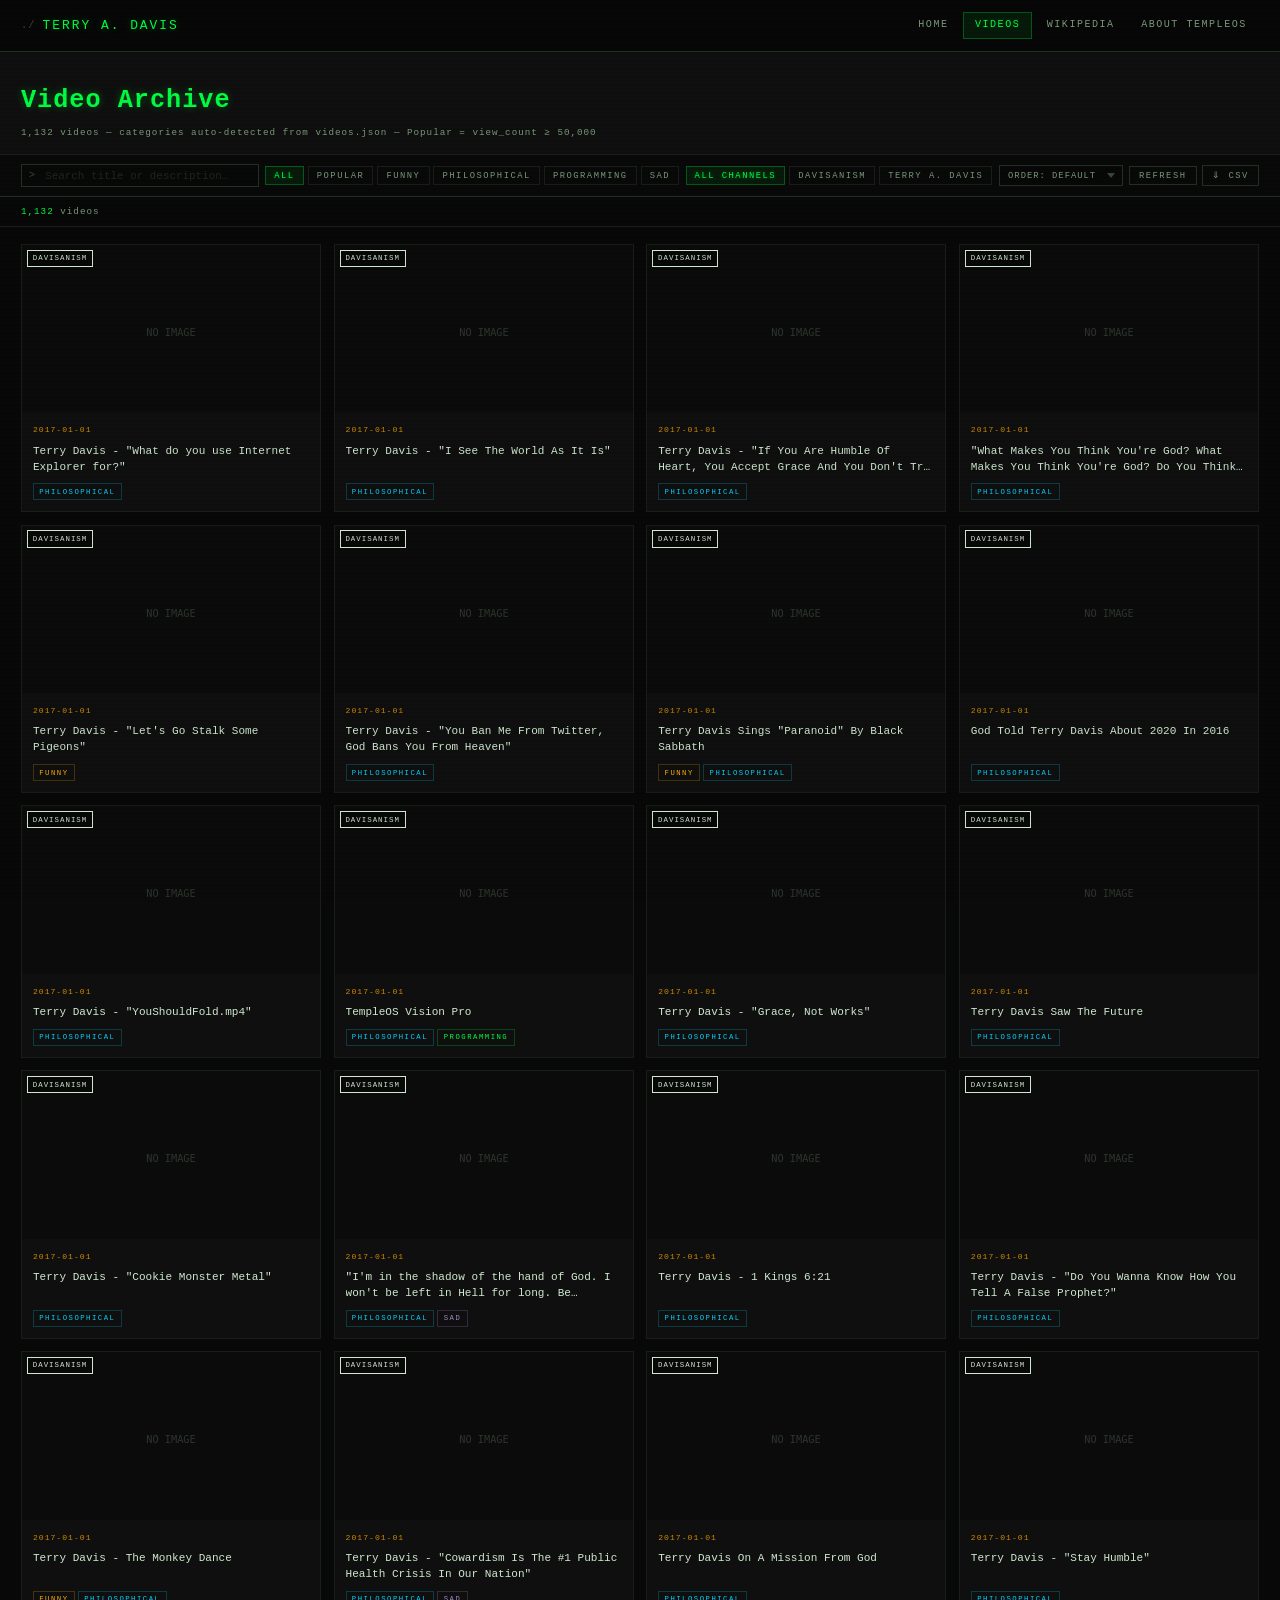
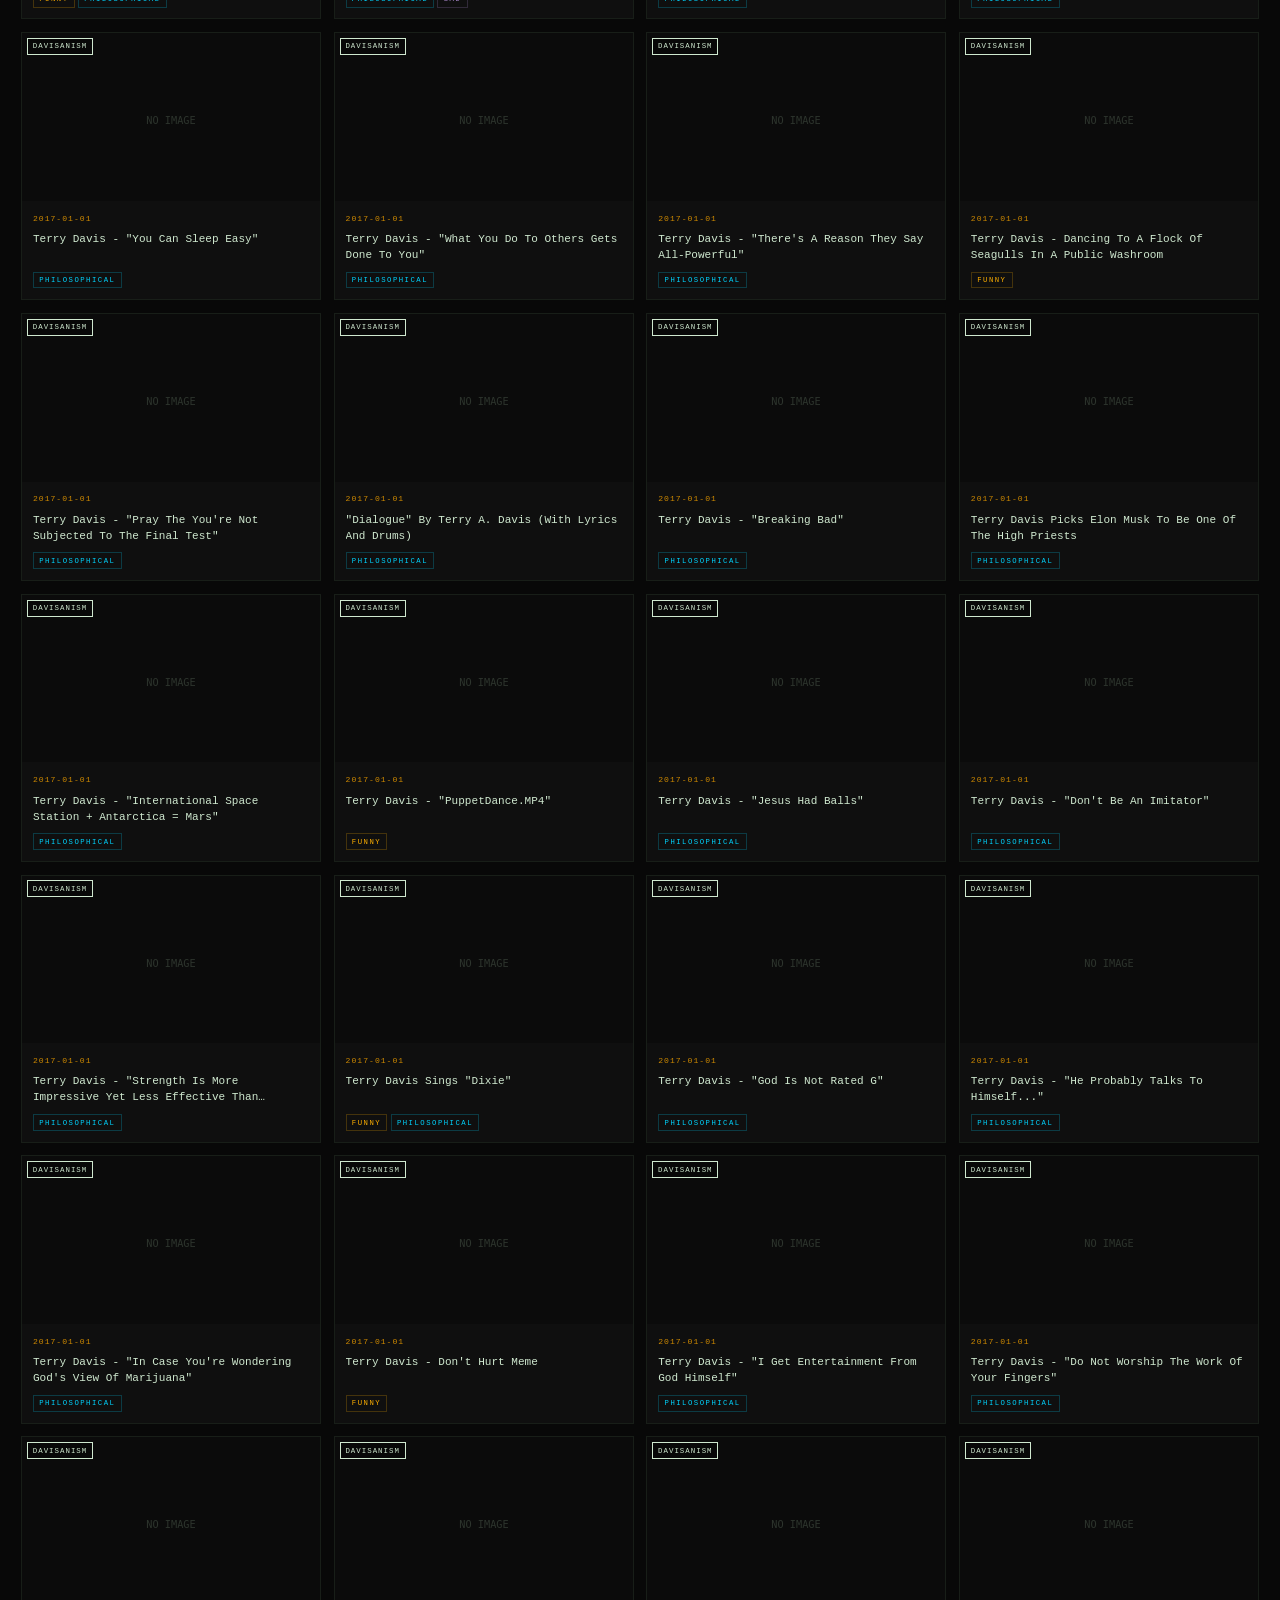
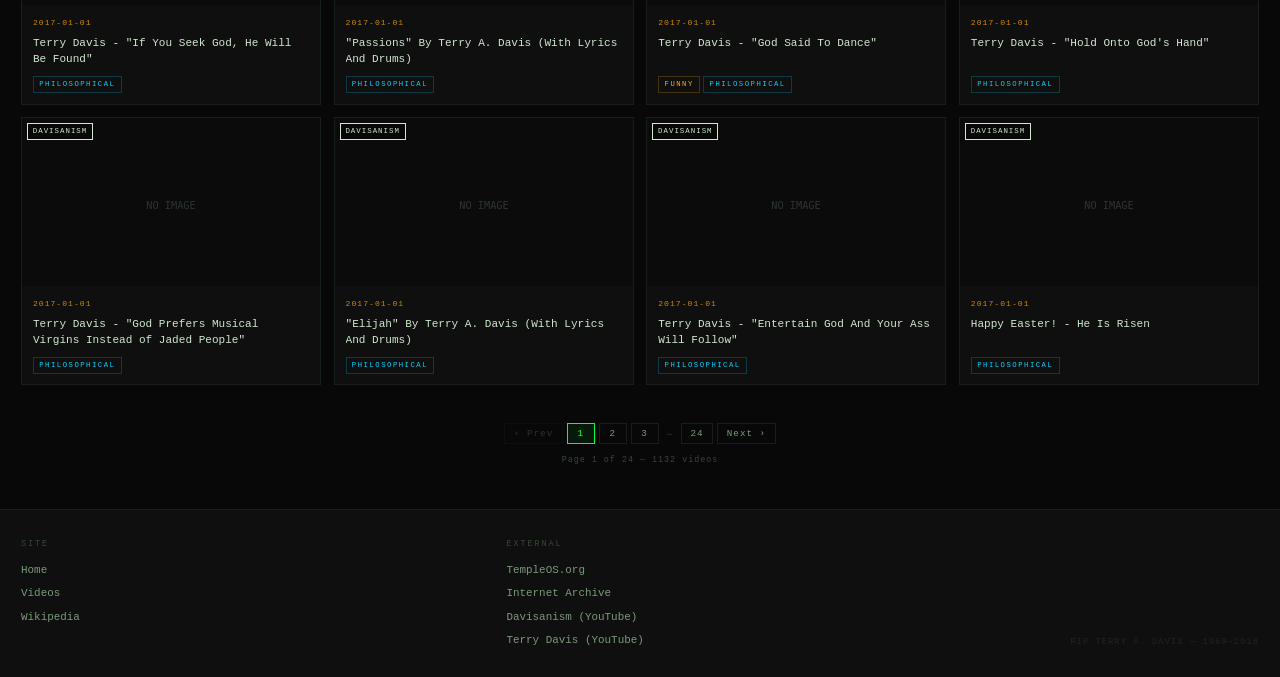
<file: videos.html>
<!DOCTYPE html>
<html lang="en">
<head>
<meta charset="UTF-8">
<meta name="viewport" content="width=device-width, initial-scale=1.0">
<meta name="description" content="Complete video archive of Terry A. Davis — videos from the Davisanism and Terry Davis YouTube channels.">
<title>Video Archive &mdash; Terry A. Davis</title>
<link rel="stylesheet" href="style.css">
</head>
<body data-page="videos">

<nav>
  <div class="nav-in">
    <a class="nav-brand" href="index.html">
      <span>./</span>
      <span class="nav-brand-name">TERRY A. DAVIS</span>
    </a>
    <button class="nav-toggle" id="nav-toggle" aria-expanded="false" aria-controls="nav-links" aria-label="Toggle menu">&#9776;</button>
    <ul class="nav-links" id="nav-links" role="list">
      <li><a href="index.html">Home</a></li>
      <li><a href="videos.html" aria-current="page">Videos</a></li>
      <li><a href="wikipedia.html">Wikipedia</a></li>
      <li><a href="index.html#about-templeos">About TempleOS</a></li>
    </ul>
  </div>
</nav>

<main>

  <header class="archive-header">
    <div class="archive-header-in">
      <h1 class="archive-title"><span>Video Archive</span></h1>
      <p class="archive-meta">
        <span id="total-count">—</span> videos &mdash;
        categories auto-detected from videos.json &mdash;
        Popular = view_count &ge; 50,000
      </p>
    </div>
  </header>

  <div class="controls-bar" role="search" aria-label="Filter, search and sort videos">
    <div class="controls-in">

      <div class="search-wrap">
        <span class="search-icon" aria-hidden="true">&gt;</span>
        <label for="search-input" class="sr-only">Search by title or description</label>
        <input
          type="search"
          id="search-input"
          class="search-input"
          placeholder="Search title or description&hellip;"
          autocomplete="off"
          spellcheck="false"
        >
      </div>

      <div class="filter-group" id="filter-cats"
           role="group" aria-label="Filter by category">
      </div>

      <div class="filter-group" id="filter-channels"
           role="group" aria-label="Filter by channel">
      </div>

      <div class="controls-right">
        <label for="sort-select" class="sr-only">Sort order</label>
        <select id="sort-select" class="sort-select" aria-label="Sort videos">
          <option value="default">Order: Default</option>
          <option value="newest">Newest first</option>
          <option value="oldest">Oldest first</option>
          <option value="views">Most viewed</option>
        </select>

        <button id="refresh-btn" class="btn btn-ghost btn-sm" aria-label="Reload videos from videos.json">
          REFRESH
        </button>

        <button id="csv-btn" class="btn btn-ghost btn-sm" aria-label="Export current results as CSV">
          &#8659; CSV
        </button>
      </div>

    </div>
  </div>

  <div class="results-bar" aria-live="polite" aria-atomic="true">
    <span id="results-count">Loading&hellip;</span>
  </div>

  <div class="grid-wrap">
    <div
      id="video-grid"
      class="video-grid"
      role="list"
      aria-label="Video results"
    >
      <div class="loading-state">Loading videos.json&hellip;</div>
    </div>
  </div>

  <div id="pagination-wrap" aria-label="Pagination"></div>

</main>

<footer class="site-footer">
  <div class="footer-in">
    <div class="footer-col">
      <span class="footer-label">Site</span>
      <a href="index.html">Home</a>
      <a href="videos.html">Videos</a>
      <a href="wikipedia.html">Wikipedia</a>
    </div>
    <div class="footer-col">
      <span class="footer-label">External</span>
      <a href="https://templeos.org" target="_blank" rel="noopener noreferrer">TempleOS.org</a>
      <a href="https://archive.org/details/TerryADavis_TempleOS" target="_blank" rel="noopener noreferrer">Internet Archive</a>
      <a href="https://www.youtube.com/@Davisanism" target="_blank" rel="noopener noreferrer">Davisanism (YouTube)</a>
      <a href="https://www.youtube.com/@TerryADavis" target="_blank" rel="noopener noreferrer">Terry Davis (YouTube)</a>
    </div>
    <p class="footer-copy">RIP TERRY A. DAVIS &mdash; 1969&ndash;2018</p>
  </div>
</footer>

<script type="module" src="js/main.js"></script>
</body>
</html>
</file>
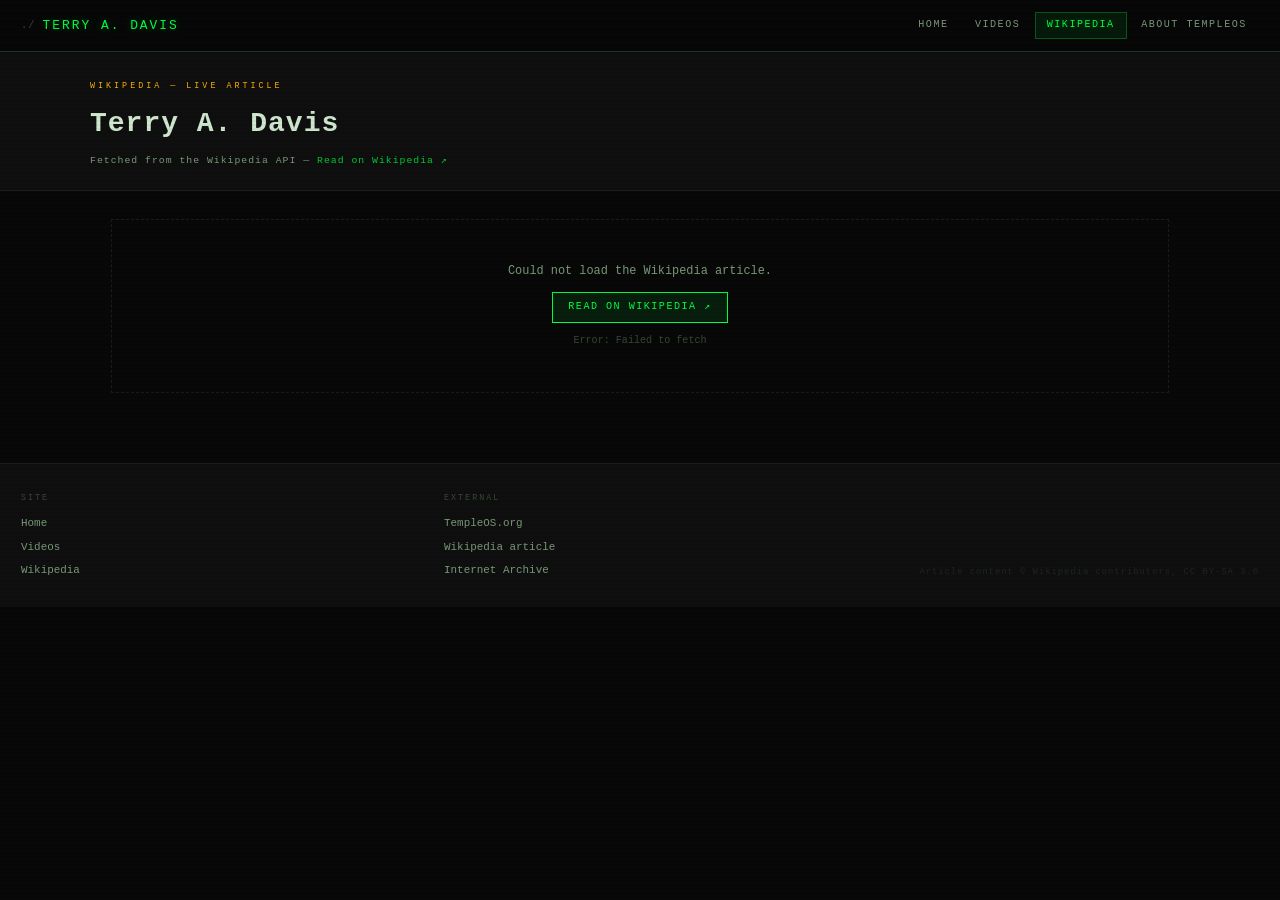
<file: wikipedia.html>
<!DOCTYPE html>
<html lang="en">
<head>
<meta charset="UTF-8">
<meta name="viewport" content="width=device-width, initial-scale=1.0">
<meta name="description" content="Wikipedia article about Terry A. Davis, displayed within the tribute site.">
<title>Wikipedia &mdash; Terry A. Davis</title>
<link rel="stylesheet" href="style.css">
<style>
.wiki-content .toc{background:var(--bg3);border:1px solid var(--border2);padding:.8rem 1rem;display:inline-block;min-width:200px;margin:0 0 1.5rem;font-size:.8rem}
.wiki-content .toc h2,.wiki-content .tochead{font-size:.65rem;letter-spacing:2px;text-transform:uppercase;color:var(--green);margin-bottom:.6rem;border:none;padding:0}
.wiki-content .toc ul{margin-left:1rem;list-style:none}
.wiki-content .toc li{margin:.2rem 0}
.wiki-content .toc a{color:var(--text2);font-size:.78rem}
.wiki-content .toc a:hover{color:var(--green)}
.wiki-content .toc .toctoggle,.wiki-content .toc .toctogglespan{display:none}
.wiki-content .mw-headline{font-size:inherit;color:inherit}
.wiki-content .reference{font-size:.7rem}
.wiki-content .plainlinks a:after{content:none}
</style>
</head>
<body data-page="wiki">

<nav>
  <div class="nav-in">
    <a class="nav-brand" href="index.html">
      <span>./</span>
      <span class="nav-brand-name">TERRY A. DAVIS</span>
    </a>
    <button class="nav-toggle" id="nav-toggle" aria-expanded="false" aria-controls="nav-links" aria-label="Toggle menu">&#9776;</button>
    <ul class="nav-links" id="nav-links" role="list">
      <li><a href="index.html">Home</a></li>
      <li><a href="videos.html">Videos</a></li>
      <li><a href="wikipedia.html" aria-current="page">Wikipedia</a></li>
      <li><a href="index.html#about-templeos">About TempleOS</a></li>
    </ul>
  </div>
</nav>

<main>

  <header class="wiki-page-hd">
    <div class="wiki-page-hd-in">
      <p class="wiki-page-label">Wikipedia &mdash; Live Article</p>
      <h1 class="wiki-page-title">Terry A. Davis</h1>
      <p class="wiki-page-sub">
        Fetched from the Wikipedia API &mdash;
        <a href="https://en.wikipedia.org/wiki/Terry_A._Davis" target="_blank" rel="noopener noreferrer">Read on Wikipedia &#8599;</a>
      </p>
    </div>
  </header>

  <div class="wiki-wrap">
    <div id="wiki-wrap" aria-live="polite" aria-label="Wikipedia article content">
      <div class="wiki-loading">Fetching article&hellip;</div>
    </div>
  </div>

</main>

<footer class="site-footer">
  <div class="footer-in">
    <div class="footer-col">
      <span class="footer-label">Site</span>
      <a href="index.html">Home</a>
      <a href="videos.html">Videos</a>
      <a href="wikipedia.html">Wikipedia</a>
    </div>
    <div class="footer-col">
      <span class="footer-label">External</span>
      <a href="https://templeos.org" target="_blank" rel="noopener noreferrer">TempleOS.org</a>
      <a href="https://en.wikipedia.org/wiki/Terry_A._Davis" target="_blank" rel="noopener noreferrer">Wikipedia article</a>
      <a href="https://archive.org/details/TerryADavis_TempleOS" target="_blank" rel="noopener noreferrer">Internet Archive</a>
    </div>
    <p class="footer-copy">Article content &copy; Wikipedia contributors, CC BY-SA 3.0</p>
  </div>
</footer>

<script type="module" src="js/main.js"></script>
</body>
</html>
</file>
<file: style.css>
:root {
  --bg:        #080808;
  --bg2:       #0f0f0f;
  --bg3:       #151515;
  --bg4:       #1c1c1c;
  --green:     #00ff41;
  --green2:    #00cc33;
  --green3:    #007a1e;
  --green-bg:  rgba(0,255,65,0.07);
  --amber:     #ffb000;
  --amber2:    #cc8800;
  --red:       #ff4040;
  --cyan:      #00d4ff;
  --text:      #cfe8cf;
  --text2:     #7a9a7a;
  --text3:     #364836;
  --text4:     #1c281c;
  --border:    #181e18;
  --border2:   #223222;
  --border3:   rgba(0,255,65,0.28);
  --glow:      0 0 8px rgba(0,255,65,0.32);
  --glow-a:    0 0 8px rgba(255,176,0,0.32);
  --font:      'Courier New', Courier, monospace;
  --nav-h:     52px;
}
*,*::before,*::after{box-sizing:border-box;margin:0;padding:0}
html{scroll-behavior:smooth;font-size:14px}
body{background:var(--bg);color:var(--text);font-family:var(--font);line-height:1.65;min-height:100vh;overflow-x:hidden}
body.no-scroll{overflow:hidden}
body::after{content:'';position:fixed;inset:0;background:repeating-linear-gradient(0deg,transparent,transparent 2px,rgba(0,0,0,.04) 2px,rgba(0,0,0,.04) 4px);pointer-events:none;z-index:9000}
a{color:var(--green2);text-decoration:none;transition:color .15s}
a:hover{color:var(--amber);text-decoration:underline}
a:focus-visible{outline:1px solid var(--green);outline-offset:2px}
img{display:block;max-width:100%}
button{font-family:var(--font);cursor:pointer;transition:all .15s}
button:focus-visible,select:focus-visible,input:focus-visible{outline:1px solid var(--green);outline-offset:2px}
select,input{font-family:var(--font)}
.sr-only{position:absolute;width:1px;height:1px;padding:0;margin:-1px;overflow:hidden;clip:rect(0,0,0,0);white-space:nowrap;border:0}
nav{position:sticky;top:0;z-index:500;height:var(--nav-h);background:rgba(8,8,8,.97);border-bottom:1px solid var(--border2);backdrop-filter:blur(6px)}
.nav-in{display:flex;align-items:center;justify-content:space-between;max-width:1440px;margin:0 auto;padding:0 1.5rem;height:100%}
.nav-brand{display:flex;align-items:center;gap:.5rem;text-decoration:none;color:var(--text)}
.nav-brand span:first-child{color:var(--text3);font-size:.75rem;letter-spacing:1px}
.nav-brand-name{color:var(--green);font-size:.92rem;letter-spacing:2px;text-shadow:var(--glow)}
.nav-links{display:flex;align-items:center;gap:.15rem;list-style:none}
.nav-links a{display:block;padding:.3rem .8rem;font-size:.72rem;letter-spacing:1.5px;text-transform:uppercase;color:var(--text2);border:1px solid transparent;transition:all .15s;text-decoration:none}
.nav-links a:hover,.nav-links a[aria-current="page"]{color:var(--green);border-color:var(--border2);background:var(--green-bg);text-decoration:none}
.nav-links a[aria-current="page"]{border-color:var(--border3);text-shadow:var(--glow)}
.nav-toggle{display:none;background:none;border:1px solid var(--border2);color:var(--text2);padding:.3rem .65rem;font-size:1rem}
.site-footer{border-top:1px solid var(--border);padding:2rem 1.5rem;margin-top:3rem;background:var(--bg2)}
.footer-in{max-width:1440px;margin:0 auto;display:flex;flex-wrap:wrap;gap:2rem;justify-content:space-between;align-items:flex-start}
.footer-col{display:flex;flex-direction:column;gap:.4rem}
.footer-label{font-size:.6rem;letter-spacing:2px;text-transform:uppercase;color:var(--text3);margin-bottom:.2rem}
.footer-col a{font-size:.78rem;color:var(--text2)}
.footer-col a:hover{color:var(--green);text-decoration:none}
.footer-copy{font-size:.63rem;color:var(--text4);letter-spacing:1px;align-self:flex-end}
.hero{padding:3.5rem 1.5rem 3rem;border-bottom:1px solid var(--border);background:linear-gradient(180deg,var(--bg2) 0%,var(--bg) 100%)}
.hero-in{max-width:1440px;margin:0 auto;display:grid;grid-template-columns:255px 1fr;gap:3.5rem;align-items:start}
.hero-photo-frame{border:1px solid var(--green);box-shadow:var(--glow),inset 0 0 30px rgba(0,255,65,.04);position:relative;overflow:hidden;background:var(--bg3)}
.hero-photo-frame img{width:100%;aspect-ratio:3/4;object-fit:cover;object-position:top;filter:sepia(.1) hue-rotate(80deg) brightness(.83) contrast(1.05);display:block}
.hero-photo-lines{position:absolute;inset:0;background:repeating-linear-gradient(0deg,transparent,transparent 2px,rgba(0,0,0,.07) 2px,rgba(0,0,0,.07) 3px);pointer-events:none}
.hero-photo-bar{position:absolute;bottom:0;left:0;right:0;padding:.35rem .6rem;background:rgba(8,8,8,.9);border-top:1px solid var(--border);display:flex;justify-content:space-between;font-size:.58rem;letter-spacing:1px;color:var(--text2)}
.hero-credit{margin-top:.4rem;font-size:.58rem;color:var(--text3);letter-spacing:.5px;text-align:center}
.hero-credit a{color:var(--text3);font-size:.58rem}
.hero-credit a:hover{color:var(--text2)}
.hero-content{display:flex;flex-direction:column;gap:1.35rem;padding-top:.2rem}
.hero-eyebrow{font-size:.63rem;letter-spacing:3px;text-transform:uppercase;color:var(--amber);text-shadow:var(--glow-a)}
.hero-title{font-size:clamp(1.7rem,3.5vw,2.8rem);line-height:1.1;color:var(--text);letter-spacing:1px}
.hero-title em{font-style:normal;color:var(--green);text-shadow:var(--glow)}
.hero-dates{font-size:.77rem;color:var(--text2);letter-spacing:2px;border-left:2px solid var(--border2);padding-left:.8rem}
.hero-bio{font-size:.86rem;color:var(--text);line-height:1.8;max-width:640px;opacity:.86}
.hero-bio strong{color:var(--green2);font-weight:normal}
.hero-tags{display:flex;flex-wrap:wrap;gap:.4rem}
.hero-tag{font-size:.58rem;letter-spacing:2px;text-transform:uppercase;padding:.2rem .6rem;border:1px solid var(--border2);color:var(--text2)}
.hero-cta{display:flex;flex-wrap:wrap;gap:.75rem;margin-top:.3rem}
.btn{display:inline-flex;align-items:center;gap:.4rem;padding:.44rem 1.1rem;font-family:var(--font);font-size:.72rem;letter-spacing:1.5px;text-transform:uppercase;border:1px solid;transition:all .15s;text-decoration:none;white-space:nowrap;cursor:pointer}
.btn:hover{text-decoration:none}
.btn-primary{background:rgba(0,255,65,.09);color:var(--green);border-color:var(--green)}
.btn-primary:hover{background:var(--green);color:var(--bg);box-shadow:var(--glow)}
.btn-ghost{background:transparent;color:var(--text2);border-color:var(--border2)}
.btn-ghost:hover{border-color:var(--border3);color:var(--green);background:var(--green-bg)}
.btn-sm{padding:.26rem .65rem;font-size:.63rem}
.stats-strip{border-bottom:1px solid var(--border);padding:1.2rem 1.5rem;background:var(--bg2)}
.stats-in{max-width:1440px;margin:0 auto;display:flex;flex-wrap:wrap;gap:2.5rem;align-items:center}
.stat{display:flex;flex-direction:column;gap:.1rem}
.stat-val{font-size:1.6rem;color:var(--green);text-shadow:var(--glow);line-height:1;letter-spacing:1px}
.stat-lbl{font-size:.58rem;letter-spacing:2px;text-transform:uppercase;color:var(--text3)}
.sep{color:var(--text4);font-size:1.2rem}
.section-wrap{padding:2.5rem 1.5rem}
.section-wrap-alt{padding:2.5rem 1.5rem;background:var(--bg2);border-top:1px solid var(--border);border-bottom:1px solid var(--border)}
.section-in{max-width:1440px;margin:0 auto}
.section-hd{display:flex;align-items:baseline;gap:1rem;margin-bottom:1.5rem;padding-bottom:.75rem;border-bottom:1px solid var(--border)}
.section-title{font-size:.68rem;letter-spacing:3px;text-transform:uppercase;color:var(--green)}
.section-sub{font-size:.63rem;color:var(--text3);letter-spacing:1px}
.section-action{margin-left:auto}
.about-grid{display:grid;grid-template-columns:repeat(auto-fill,minmax(280px,1fr));gap:1rem}
.about-card{background:var(--bg2);border:1px solid var(--border);padding:1.1rem}
.about-card-label{font-size:.58rem;letter-spacing:2px;text-transform:uppercase;margin-bottom:.6rem}
.about-card-label.green{color:var(--green)}
.about-card-label.amber{color:var(--amber)}
.about-card-label.cyan{color:var(--cyan)}
.about-card p{font-size:.81rem;color:var(--text);line-height:1.75;opacity:.85}
.about-card strong{color:var(--green2);font-weight:normal}
.about-card em{color:var(--amber);font-style:normal}
.feat-grid{display:grid;grid-template-columns:repeat(auto-fill,minmax(200px,1fr));gap:.8rem}
.feat-card{background:var(--bg2);border:1px solid var(--border);overflow:hidden;cursor:pointer;transition:border-color .15s,box-shadow .15s;text-decoration:none;display:flex;flex-direction:column}
.feat-card:hover{border-color:var(--green);box-shadow:var(--glow);text-decoration:none}
.feat-thumb{aspect-ratio:16/9;overflow:hidden;background:var(--bg3)}
.feat-thumb img{width:100%;height:100%;object-fit:cover;filter:brightness(.75) saturate(.55);transition:filter .2s;display:block}
.feat-card:hover .feat-thumb img{filter:brightness(.88) saturate(.75)}
.feat-body{padding:.6rem .75rem;display:flex;flex-direction:column;gap:.2rem}
.feat-title{font-size:.75rem;color:var(--text);line-height:1.4;display:-webkit-box;-webkit-line-clamp:2;-webkit-box-orient:vertical;overflow:hidden}
.feat-views{font-size:.6rem;color:var(--text2);letter-spacing:1px}
.archive-header{padding:2rem 1.5rem 0;border-bottom:1px solid var(--border);background:var(--bg2)}
.archive-header-in{max-width:1440px;margin:0 auto}
.archive-title{font-size:clamp(1.2rem,2.5vw,1.8rem);color:var(--text);letter-spacing:1px;margin-bottom:.25rem}
.archive-title span{color:var(--green);text-shadow:var(--glow)}
.archive-meta{font-size:.66rem;color:var(--text2);letter-spacing:1px;padding-bottom:1rem}
.controls-bar{position:sticky;top:var(--nav-h);z-index:400;background:rgba(10,10,10,.98);border-bottom:1px solid var(--border2);backdrop-filter:blur(8px)}
.controls-in{max-width:1440px;margin:0 auto;padding:.6rem 1.5rem;display:flex;flex-wrap:wrap;gap:.45rem;align-items:center}
.search-wrap{position:relative;flex:1;min-width:155px;max-width:280px}
.search-icon{position:absolute;left:.55rem;top:50%;transform:translateY(-50%);color:var(--text3);font-size:.75rem;pointer-events:none;user-select:none}
.search-input{width:100%;background:var(--bg);border:1px solid var(--border2);color:var(--text);font-size:.78rem;padding:.33rem .6rem .33rem 1.65rem;transition:border-color .15s;outline:none}
.search-input::placeholder{color:var(--text4)}
.search-input:focus{border-color:var(--green)}
.filter-group{display:flex;flex-wrap:wrap;gap:.28rem}
.filter-btn{background:transparent;border:1px solid var(--border);color:var(--text2);font-family:var(--font);font-size:.63rem;letter-spacing:1.5px;text-transform:uppercase;padding:.25rem .58rem}
.filter-btn:hover{border-color:var(--border2);color:var(--text)}
.filter-btn.active{background:var(--green-bg);border-color:var(--border3);color:var(--green);text-shadow:0 0 4px rgba(0,255,65,.4)}
.controls-right{display:flex;align-items:center;gap:.4rem;margin-left:auto}
.sort-select{background:var(--bg);border:1px solid var(--border2);color:var(--text2);font-family:var(--font);font-size:.63rem;letter-spacing:1px;text-transform:uppercase;padding:.3rem 1.8rem .3rem .6rem;appearance:none;background-image:url("data:image/svg+xml,%3Csvg xmlns='http://www.w3.org/2000/svg' width='8' height='5'%3E%3Cpath d='M0 0l4 5 4-5z' fill='%23364836'/%3E%3C/svg%3E");background-repeat:no-repeat;background-position:right .5rem center;outline:none;cursor:pointer}
.results-bar{max-width:1440px;margin:0 auto;padding:.5rem 1.5rem;display:flex;align-items:center;gap:1.5rem;border-bottom:1px solid var(--border);font-size:.66rem;color:var(--text2);letter-spacing:1px}
.results-bar strong{color:var(--green);font-weight:normal}
.grid-wrap{max-width:1440px;margin:0 auto;padding:1.2rem 1.5rem}
.video-grid{display:grid;grid-template-columns:repeat(auto-fill,minmax(260px,1fr));gap:.9rem}
.card{background:var(--bg2);border:1px solid var(--border);display:flex;flex-direction:column;cursor:pointer;transition:border-color .15s,box-shadow .15s,transform .12s;overflow:hidden}
.card:hover,.card:focus-visible{border-color:var(--green);box-shadow:var(--glow);transform:translateY(-1px);outline:none}
.card-thumb{position:relative;aspect-ratio:16/9;overflow:hidden;background:var(--bg3);flex-shrink:0}
.card-thumb img{width:100%;height:100%;object-fit:cover;filter:brightness(.75) saturate(.55);transition:filter .2s;display:block}
.card:hover .card-thumb img,.card:focus-visible .card-thumb img{filter:brightness(.88) saturate(.75)}
.play-icon{position:absolute;inset:0;display:flex;align-items:center;justify-content:center;opacity:0;transition:opacity .15s;background:rgba(0,0,0,.35);font-size:1.8rem;color:var(--green);text-shadow:var(--glow)}
.card:hover .play-icon,.card:focus-visible .play-icon{opacity:1}
.card-ch{position:absolute;top:.35rem;left:.35rem;font-size:.53rem;letter-spacing:1px;text-transform:uppercase;padding:.1rem .35rem;background:rgba(8,8,8,.85);border:1px solid}
.card-ch.ch-d{color:var(--amber);border-color:rgba(255,176,0,.3)}
.card-ch.ch-t{color:var(--green);border-color:rgba(0,255,65,.3)}
.card-body{padding:.78rem;display:flex;flex-direction:column;gap:.42rem;flex:1}
.card-meta{display:flex;gap:.7rem;flex-wrap:wrap;align-items:center}
.card-date{font-size:.58rem;letter-spacing:1px;color:var(--amber2)}
.card-views{font-size:.58rem;letter-spacing:1px;color:var(--text2)}
.card-title{font-size:.79rem;color:var(--text);line-height:1.45;font-weight:normal;display:-webkit-box;-webkit-line-clamp:2;-webkit-box-orient:vertical;overflow:hidden}
.card-cats{display:flex;flex-wrap:wrap;gap:.22rem;margin-top:auto;padding-top:.2rem}
.cat{font-size:.52rem;letter-spacing:1.5px;text-transform:uppercase;padding:.1rem .38rem;border:1px solid}
.cat-philosophical{color:var(--cyan);border-color:rgba(0,212,255,.22)}
.cat-programming{color:var(--green);border-color:rgba(0,255,65,.22)}
.cat-funny{color:var(--amber);border-color:rgba(255,176,0,.22)}
.cat-sad{color:#aa88cc;border-color:rgba(170,136,204,.22)}
.cat-popular{color:var(--red);border-color:rgba(255,64,64,.22)}
.empty{grid-column:1/-1;padding:4rem;text-align:center;color:var(--text3);font-size:.78rem;letter-spacing:2px;text-transform:uppercase;border:1px dashed var(--border)}
.loading-state{grid-column:1/-1;padding:3rem;text-align:center;color:var(--text3);font-size:.75rem;letter-spacing:2px}
.pagination{max-width:1440px;margin:1.5rem auto .5rem;padding:0 1.5rem;display:flex;flex-wrap:wrap;gap:.28rem;align-items:center;justify-content:center}
.pg-btn{background:transparent;border:1px solid var(--border);color:var(--text2);font-family:var(--font);font-size:.66rem;padding:.28rem .62rem;letter-spacing:1px;min-width:2rem}
.pg-btn:hover:not(:disabled){border-color:var(--border3);color:var(--green);background:var(--green-bg)}
.pg-btn.active{background:var(--green-bg);border-color:var(--green);color:var(--green);text-shadow:var(--glow)}
.pg-btn:disabled{opacity:.3;cursor:not-allowed}
.pg-ellipsis{color:var(--text3);padding:0 .3rem;font-size:.72rem}
.pg-info{width:100%;text-align:center;font-size:.6rem;color:var(--text3);letter-spacing:1px;margin-top:.4rem}
.modal{position:fixed;inset:0;z-index:800;display:flex;align-items:center;justify-content:center;padding:1rem;opacity:0;pointer-events:none;transition:opacity .2s}
.modal.visible{opacity:1;pointer-events:all}
.modal-backdrop{position:absolute;inset:0;background:rgba(0,0,0,.9)}
.modal-box{position:relative;background:var(--bg2);border:1px solid var(--green);box-shadow:var(--glow),0 0 60px rgba(0,0,0,.8);max-width:860px;width:100%;max-height:92vh;overflow-y:auto;display:flex;flex-direction:column;transform:scale(.96);transition:transform .2s}
.modal.visible .modal-box{transform:scale(1)}
.modal-hd{display:flex;align-items:center;justify-content:space-between;padding:.5rem .8rem;border-bottom:1px solid var(--border2);background:var(--bg3);flex-shrink:0}
.modal-hd-label{font-size:.58rem;letter-spacing:2px;text-transform:uppercase;color:var(--text2)}
.modal-close{background:none;border:1px solid var(--border2);color:var(--text2);font-family:var(--font);font-size:.68rem;padding:.2rem .55rem;letter-spacing:1px}
.modal-close:hover{border-color:var(--red);color:var(--red)}
.modal-video-wrap{position:relative;aspect-ratio:16/9;background:#000;flex-shrink:0}
.modal-iframe{position:absolute;inset:0;width:100%;height:100%;border:none}
.modal-fallback{position:absolute;inset:0;display:none;flex-direction:column;align-items:center;justify-content:center;gap:1rem;background:var(--bg3);border:1px dashed var(--border2);font-size:.78rem;color:var(--text2);text-align:center;padding:1rem}
.modal-fallback.show{display:flex}
.modal-info{padding:1rem 1.1rem;display:flex;flex-direction:column;gap:.62rem}
.modal-title-text{font-size:1rem;color:var(--text);font-weight:normal;line-height:1.4}
.modal-meta-row{display:flex;gap:1.5rem;flex-wrap:wrap}
.modal-meta-item{font-size:.6rem;letter-spacing:1.5px;text-transform:uppercase}
.modal-meta-item .lbl{color:var(--text3)}
.modal-meta-item .val{color:var(--text2);margin-left:.3rem}
.modal-desc{font-size:.79rem;color:var(--text);line-height:1.7;opacity:.8;border-left:2px solid var(--border2);padding-left:.8rem}
.modal-actions{display:flex;gap:.55rem;flex-wrap:wrap;padding-top:.3rem;border-top:1px solid var(--border)}
.wiki-page-hd{padding:2rem 1.5rem 1.5rem;border-bottom:1px solid var(--border);background:var(--bg2)}
.wiki-page-hd-in{max-width:1100px;margin:0 auto}
.wiki-page-label{font-size:.6rem;letter-spacing:3px;text-transform:uppercase;color:var(--amber);margin-bottom:.5rem}
.wiki-page-title{font-size:clamp(1.3rem,3vw,2rem);color:var(--text);letter-spacing:1px}
.wiki-page-sub{font-size:.7rem;color:var(--text2);letter-spacing:1px;margin-top:.4rem}
.wiki-wrap{max-width:1100px;margin:0 auto;padding:2rem 1.5rem}
.wiki-loading{text-align:center;padding:4rem;color:var(--text3);font-size:.78rem;letter-spacing:2px}
.wiki-error{text-align:center;padding:3rem;color:var(--text2);font-size:.85rem;border:1px dashed var(--border)}
.wiki-content{color:var(--text);line-height:1.78;font-size:.9rem}
.wiki-content h2{font-size:1.1rem;color:var(--green);border-bottom:1px solid var(--border2);padding-bottom:.5rem;margin:2rem 0 1rem;letter-spacing:1px}
.wiki-content h3{font-size:.95rem;color:var(--amber);margin:1.5rem 0 .7rem;letter-spacing:.5px}
.wiki-content h4{font-size:.88rem;color:var(--text2);margin:1.2rem 0 .5rem}
.wiki-content p{margin-bottom:.88rem;opacity:.88}
.wiki-content a{color:var(--green2)}
.wiki-content a:hover{color:var(--amber)}
.wiki-content ul,.wiki-content ol{margin:.5rem 0 .88rem 1.5rem;opacity:.88}
.wiki-content li{margin-bottom:.3rem}
.wiki-content table.infobox{float:right;clear:right;margin:0 0 1.2rem 2rem;background:var(--bg3);border:1px solid var(--border2);font-size:.77rem;max-width:280px;width:auto}
.wiki-content table.infobox th,.wiki-content table.infobox td{padding:.32rem .6rem;border:1px solid var(--border);color:var(--text);background:transparent;vertical-align:top}
.wiki-content table.infobox th{color:var(--green2);background:var(--bg4)}
.wiki-content table.infobox caption{color:var(--amber);font-size:.8rem;padding:.5rem}
.wiki-content table.wikitable{width:100%;border-collapse:collapse;margin:1rem 0;font-size:.82rem}
.wiki-content table.wikitable th,.wiki-content table.wikitable td{padding:.38rem .7rem;border:1px solid var(--border2);color:var(--text)}
.wiki-content table.wikitable th{background:var(--bg3);color:var(--green2)}
.wiki-content .thumb{background:var(--bg3);border:1px solid var(--border);padding:.5rem;margin:0 1.2rem 1rem 0;float:left;max-width:240px}
.wiki-content .thumb.tright{float:right;margin:0 0 1rem 1.2rem}
.wiki-content .thumbinner{display:flex;flex-direction:column;gap:.3rem}
.wiki-content .thumbcaption{font-size:.67rem;color:var(--text2);line-height:1.4}
.wiki-content figure{float:right;margin:0 0 1rem 1.5rem;max-width:240px}
.wiki-content figcaption{font-size:.67rem;color:var(--text2);margin-top:.3rem}
.wiki-content img{max-width:100%;height:auto}
.wiki-content .reflist,.wiki-content ol.references{font-size:.74rem;color:var(--text2);border-top:1px solid var(--border);padding-top:.8rem;margin-top:1rem}
.wiki-content .reflist ol{margin-left:1.2rem}
.wiki-content blockquote{border-left:3px solid var(--border2);padding:.5rem 1rem;margin:1rem 0;color:var(--text2);font-style:italic}
.wiki-content sup{font-size:.63rem}
.wiki-content sup a{color:var(--text3)}
.wiki-content sup a:hover{color:var(--green2)}
.wiki-content .hatnote,.wiki-content .mw-message-box,.wiki-content .ambox,.wiki-content .tmbox,.wiki-content .ombox,.wiki-content .fmbox,.wiki-content .mbox-small,.wiki-content .navbox,.wiki-content .vertical-navbox,.wiki-content .sister-project,.wiki-content #catlinks,.wiki-content .mw-editsection,.wiki-content .noprint,.wiki-content .metadata,.wiki-content .navigation-not-searchable{display:none!important}
.wiki-content::after{content:'';display:table;clear:both}
@media(max-width:900px){
  .hero-in{grid-template-columns:1fr;gap:2rem}
  .hero-photo-outer{max-width:210px;margin:0 auto}
  .hero-title{font-size:1.6rem}
  .controls-right{margin-left:0;width:100%}
  .wiki-content table.infobox{float:none;max-width:100%;margin:0 0 1rem;width:100%}
  .wiki-content .thumb,.wiki-content figure{float:none;max-width:100%;margin:0 0 1rem}
}
@media(max-width:700px){
  :root{--nav-h:48px}
  .nav-links{display:none;flex-direction:column;position:absolute;top:var(--nav-h);left:0;right:0;background:rgba(8,8,8,.99);border-bottom:1px solid var(--border2);padding:1rem 1.5rem;gap:.5rem}
  .nav-links.open{display:flex}
  .nav-toggle{display:block}
  .hero{padding:2rem 1rem}
  .section-wrap,.section-wrap-alt{padding:2rem 1rem}
  .controls-in{padding:.5rem 1rem}
  .grid-wrap{padding:1rem}
  .video-grid{grid-template-columns:1fr 1fr;gap:.6rem}
  .feat-grid{grid-template-columns:1fr 1fr}
  .modal{padding:.5rem;align-items:flex-end}
  .modal-box{max-height:100vh}
  .stats-in{gap:1.5rem}
  .sep{display:none}
}
@media(max-width:480px){
  .video-grid{grid-template-columns:1fr}
  .search-wrap{max-width:100%}
}
</file>
